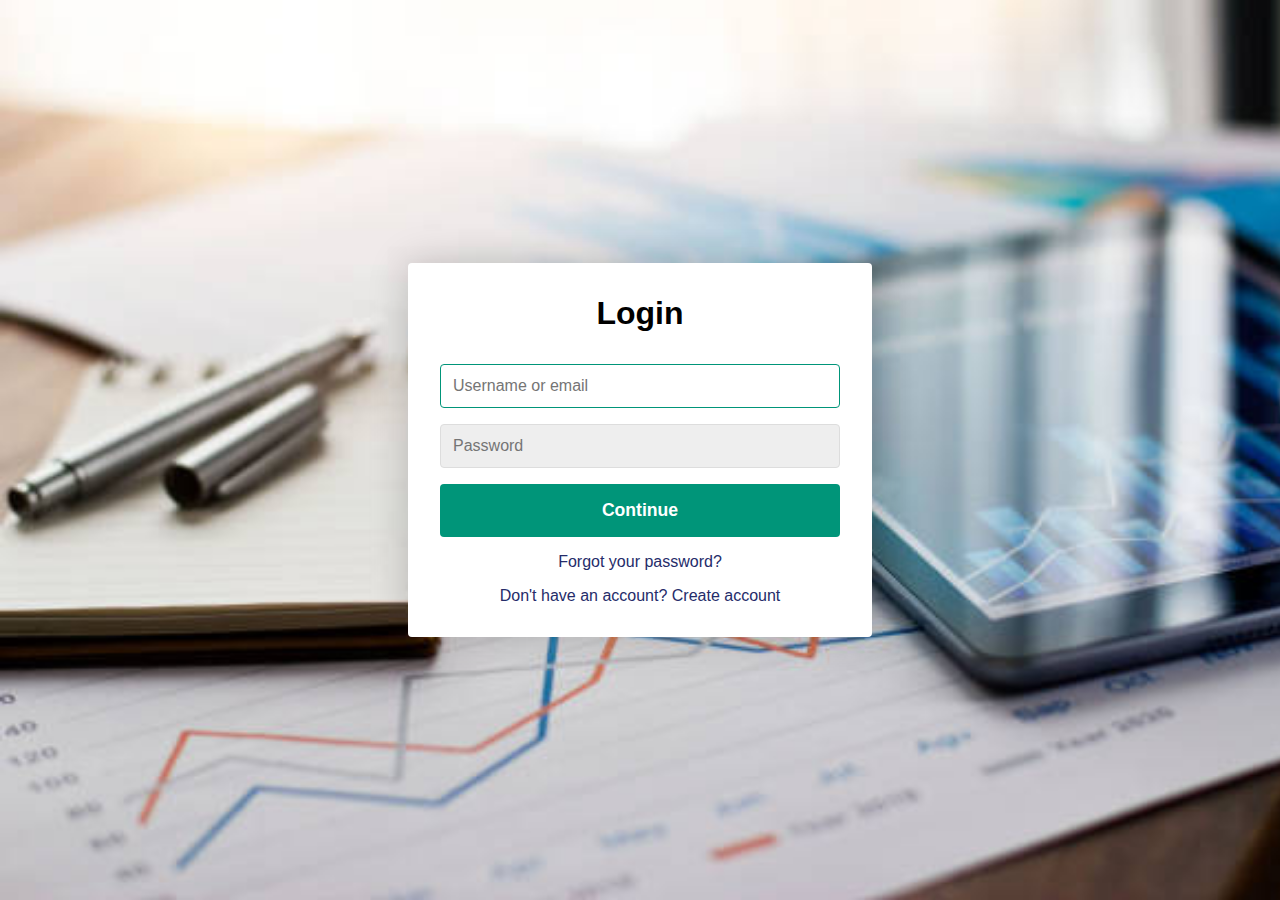
<file: index.html>
<!DOCTYPE html>
<head>
    <meta name="viewport" content="width=device-width, initial-scale=1.0">
    <meta charset="utf-8">
    <title>Login / Sign Up Form</title>
    <link rel="shortcut icon" href="/assets/favicon.ico">
    <link rel="stylesheet" href="./main.css">
</head>
<body>
    <div class="container">
        <form class="form" id="login">
            <h1 class="form__title">Login</h1>
            <div class="form__message form__message--error"></div>
            <div class="form__input-group">
                <input type="text" class="form__input" autofocus placeholder="Username or email">
                <div class="form__input-error-message"></div>
            </div>
            <div class="form__input-group">
                <input type="password" class="form__input" autofocus placeholder="Password">
                <div class="form__input-error-message"></div>
            </div>
            <button class="form__button" type="submit">Continue</button>
            <p class="form__text">
                <a href="#" class="form__link">Forgot your password?</a>
            </p>
            <p class="form__text">
                <a class="form__link" href="./" id="linkCreateAccount">Don't have an account? Create account</a>
            </p>
        </form>
        <form class="form form--hidden" id="createAccount">
            <h1 class="form__title">Create Account</h1>
            <div class="form__message form__message--error"></div>
            <div class="form__input-group">
                <input type="text" id="signupUsername" class="form__input" autofocus placeholder="Username">
                <div class="form__input-error-message"></div>
            </div>
            <div class="form__input-group">
                <input type="text" class="form__input" autofocus placeholder="Email Address">
                <div class="form__input-error-message"></div>
            </div>
            <div class="form__input-group">
                <input type="password" class="form__input" autofocus placeholder="Password">
                <div class="form__input-error-message"></div>
            </div>
            <div class="form__input-group">
                <input type="password" class="form__input" autofocus placeholder="Confirm password">
                <div class="form__input-error-message"></div>
            </div>
            <div>
            <a href="dashboard.html">
            <button class="form__button" type="submit">Continue</button>
            </a>
            </div>
            <p class="form__text">
                <a class="form__link" href="./" id="linkLogin">Already have an account? Sign in</a>
            </p>
        </form>
    </div>
    <script src="./main.js"></script>
</body>

</html>
</file>
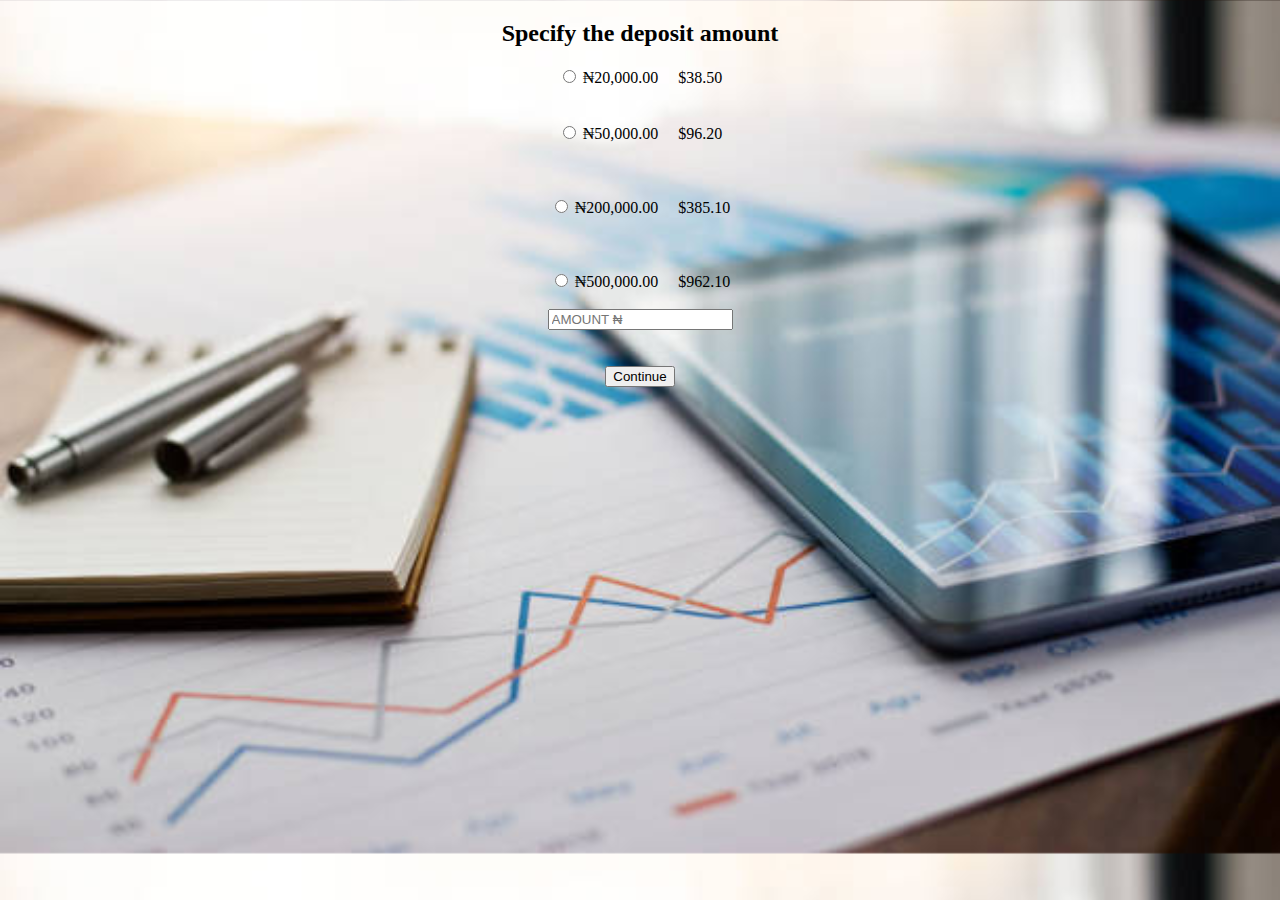
<file: amount.html>
<!DOCTYPE html>
<html lang="en">
<head>
    <meta charset="UTF-8">
    <meta http-equiv="X-UA-Compatible" content="IE=edge">
    <meta name="viewport" content="width=device-width, initial-scale=1.0">
    <title>BANK TYPE AMOUNT SELECTOR</title>
<style>
ul.no-bullets {
  list-style-type: none;
  margin: 0;
  padding: 0;
}
.amount {
        position: relative;
        text-align: center;
        background: url(./remedyfx.jpg);
    background-size: cover;   
    }
    
.buttons-container{
    position: relative;
        text-align: center;
    }





</style>


</head>
<body class="amount">
    <div class="js-amount-selector">
        <h2 class="heading reg-dep-form-block__title / js-amount-selector-head" data-template="Specify the deposit amount">Specify the deposit amount</h2>

        
        

        <div class="form-t01__inner-form reg-dep-form-block__form">
            <div class="js-error-container-amount">
                
                <ul class="no-bullets">
      <li class="amount__item js-amount-predefined">
        <input type="radio" name="amount" id="amount-2" value="20000" class="amount__radio form-t01__radio-input js-amount-predefined-input">
        <label for="amount-2" class="amount__label form-t01__radio-input-elem-wrap _v2">
            ₦20,000.00 &nbsp;&nbsp;&nbsp; $38.50
        </label>
      
    </li>
<br>
<br>


    
      <li class="amount__item js-amount-predefined">
        <input type="radio" name="amount" id="amount-0" value="50000" class="amount__radio form-t01__radio-input js-amount-predefined-input">
        <label for="amount-0" class="amount__label form-t01__radio-input-elem-wrap _v2">
        ₦50,000.00 &nbsp;&nbsp;&nbsp; $96.20
        </label>
      </li>
      <br>
      <br>
      <br>

    
      <li class="amount__item js-amount-predefined">
        <input type="radio" name="amount" id="amount-0" value="200000" class="amount__radio form-t01__radio-input js-amount-predefined-input">
        <label for="amount-0" class="amount__label form-t01__radio-input-elem-wrap _v2">
        ₦200,000.00 &nbsp;&nbsp;&nbsp; $385.10
        </label>
      </li>
      <br>
      <br>
      <br>
      <li class="amount__item js-amount-predefined">
        <input type="radio" name="amount" id="amount-0" value="500000" class="amount__radio form-t01__radio-input js-amount-predefined-input">
        <label for="amount-0" class="amount__label form-t01__radio-input-elem-wrap _v2">
        ₦500,000.00 &nbsp;&nbsp;&nbsp;  $962.10
        </label>
      </li>      
      <br>
    
      
      <li>
        <input type="hidden" name="amount" id="amount-00" value="0" class="amount__radio form-t01__radio-input js-custom-amount-input">
        <label for="amount-00" class="amount__label form-t01__radio-input-elem-wrap _v2 reg-dep-form-block__amount-label">
            <span class="form-t01__radio-input-elem reg-dep-form-block__input-elem"></span>
            <div class="amount__local">
                <input type="text" value="" placeholder="AMOUNT ₦" data-placeholder-template="Other %currency%" class="form-t01__field-t01 amount__input js-custom-amount reg-dep-form-block__input" maxlength="9" value="520" >
            </div>
            <div class="amount__converted js-amount-converted js-amount-converted-field"></div>
        </label>
    </li>        
    
    
    </ul>
            </div>
        </div>
    </div>
    <br>
    
    
    
    <br>
    
    <div class="buttons-container">
        <a href="bank deposit.html">
        <button class="btn-v2 _primary reg-dep-form-block__btn _width-180 / js-show-next-step" type="submit" data-auto-event-category="UXclick" data-auto-event-action="Block payment option click" data-auto-event-label="Continue">

            Continue
</button>
</div>














</body>
</html>
</file>
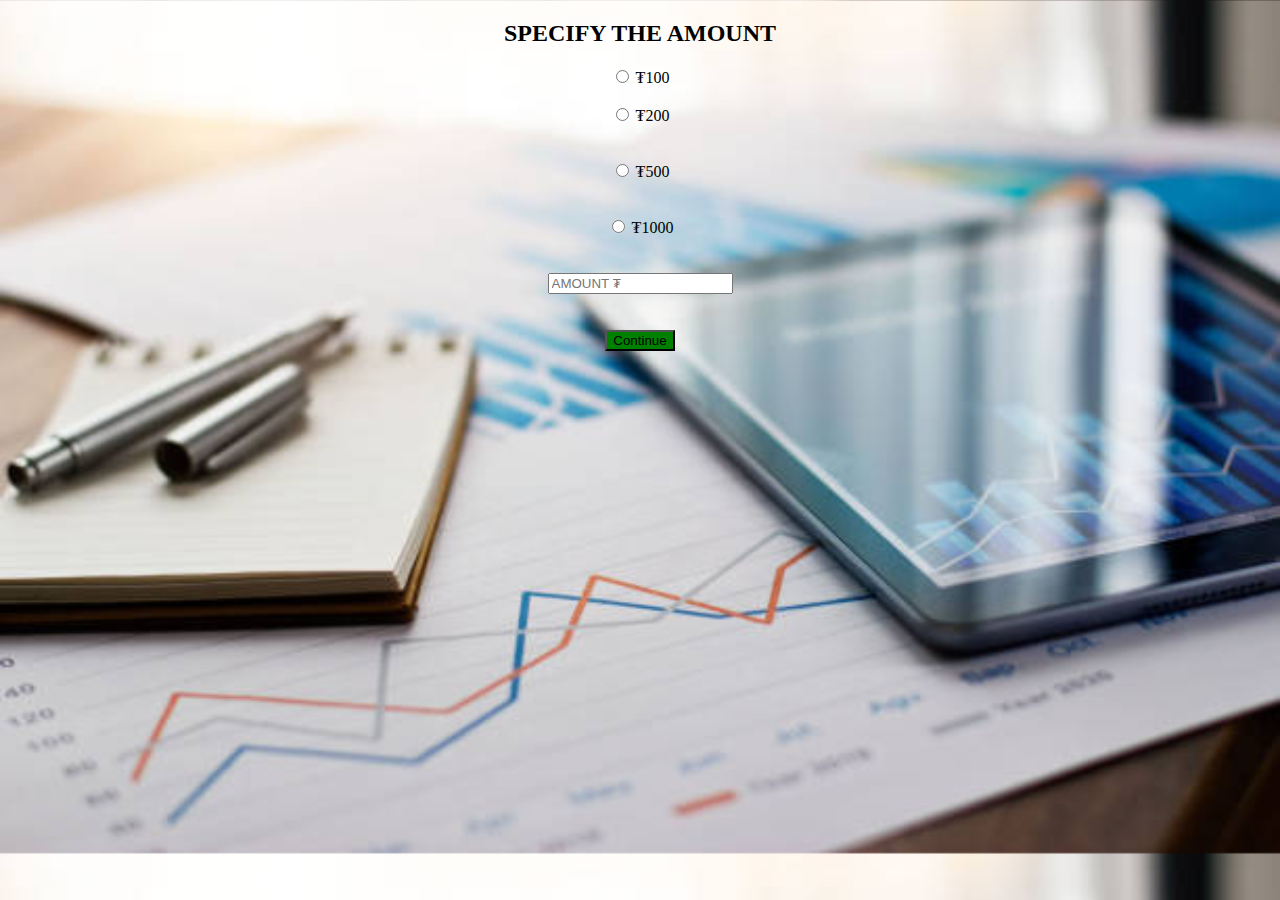
<file: amount2.html>
<!DOCTYPE html>
<html lang="en">
<head>
    <meta charset="UTF-8">
    <meta http-equiv="X-UA-Compatible" content="IE=edge">
    <meta name="viewport" content="width=device-width, initial-scale=1.0">
    <title> USDT TYPE AMOUNT SELECTOR</title>
<style>
ul.no-bullets {
  list-style-type: none;
  margin: 0;
  padding: 0;
}
.amount2 {
        position: relative;
        text-align: center;
        background: url(./remedyfx.jpg);
    background-size: cover;
    }
    
.buttons-container{
    position: relative;
        text-align: center;
    }

</style>
</head>


<body>
    <body class="amount2">
        <div class="js-amount-selector">
            <h2 class="heading reg-dep-form-block__title / js-amount-selector-head" data-template="Specify the deposit amount">SPECIFY THE AMOUNT</h2>
    
            
            
    
            <div class="form-t01__inner-form reg-dep-form-block__form">
                <div class="js-error-container-amount">
                    
                    <ul class="no-bullets">
          <li class="amount__item js-amount-predefined">
            <input type="radio" name="amount" id="amount-2" value="100" class="amount__radio form-t01__radio-input js-amount-predefined-input">
            <label for="amount-2" class="amount__label form-t01__radio-input-elem-wrap _v2">
                ₮100
            </label>
          
        </li>
    <br>
    <li class="amount__item js-amount-predefined">
        <input type="radio" name="amount" id="amount-0" value="200" class="amount__radio form-t01__radio-input js-amount-predefined-input">
        <label for="amount-0" class="amount__label form-t01__radio-input-elem-wrap _v2">
            ₮200
        </label>
      </li>
<br>
<br>
<li class="amount__item js-amount-predefined">
    <input type="radio" name="amount" id="amount-0" value="500" class="amount__radio form-t01__radio-input js-amount-predefined-input">
    <label for="amount-0" class="amount__label form-t01__radio-input-elem-wrap _v2">
        ₮500
    </label>
  </li>


  <br>
  <br>
  <li class="amount__item js-amount-predefined">
    <input type="radio" name="amount" id="amount-0" value="1000" class="amount__radio form-t01__radio-input js-amount-predefined-input">
    <label for="amount-0" class="amount__label form-t01__radio-input-elem-wrap _v2">
        ₮1000
    </label>
</li>
<br>
<br>
<li>
    <input type="hidden" name="amount" id="amount-00" value="0" class="amount__radio form-t01__radio-input js-custom-amount-input">
    <label for="amount-00" class="amount__label form-t01__radio-input-elem-wrap _v2 reg-dep-form-block__amount-label">
        <span class="form-t01__radio-input-elem reg-dep-form-block__input-elem"></span>
        <div class="amount__local">
            <input type="text" value="" placeholder="AMOUNT ₮" data-placeholder-template="Other %currency%" class="form-t01__field-t01 amount__input js-custom-amount reg-dep-form-block__input" maxlength="9" value="1.005" >
        </div>
        <div class="amount__converted js-amount-converted js-amount-converted-field"></div>
    </label>
</li>        
</ul>
</div>
</div>
</div>
<br>
<br>
<div class="buttons-container">
    <a href="wallet details.html">
    <button style="background-color: green;" type="submit" data-auto-event-category="UXclick" data-auto-event-action="Block payment option click" data-auto-event-label="Continue">

        Continue
</button>
</div>



</body>
</html>
</file>
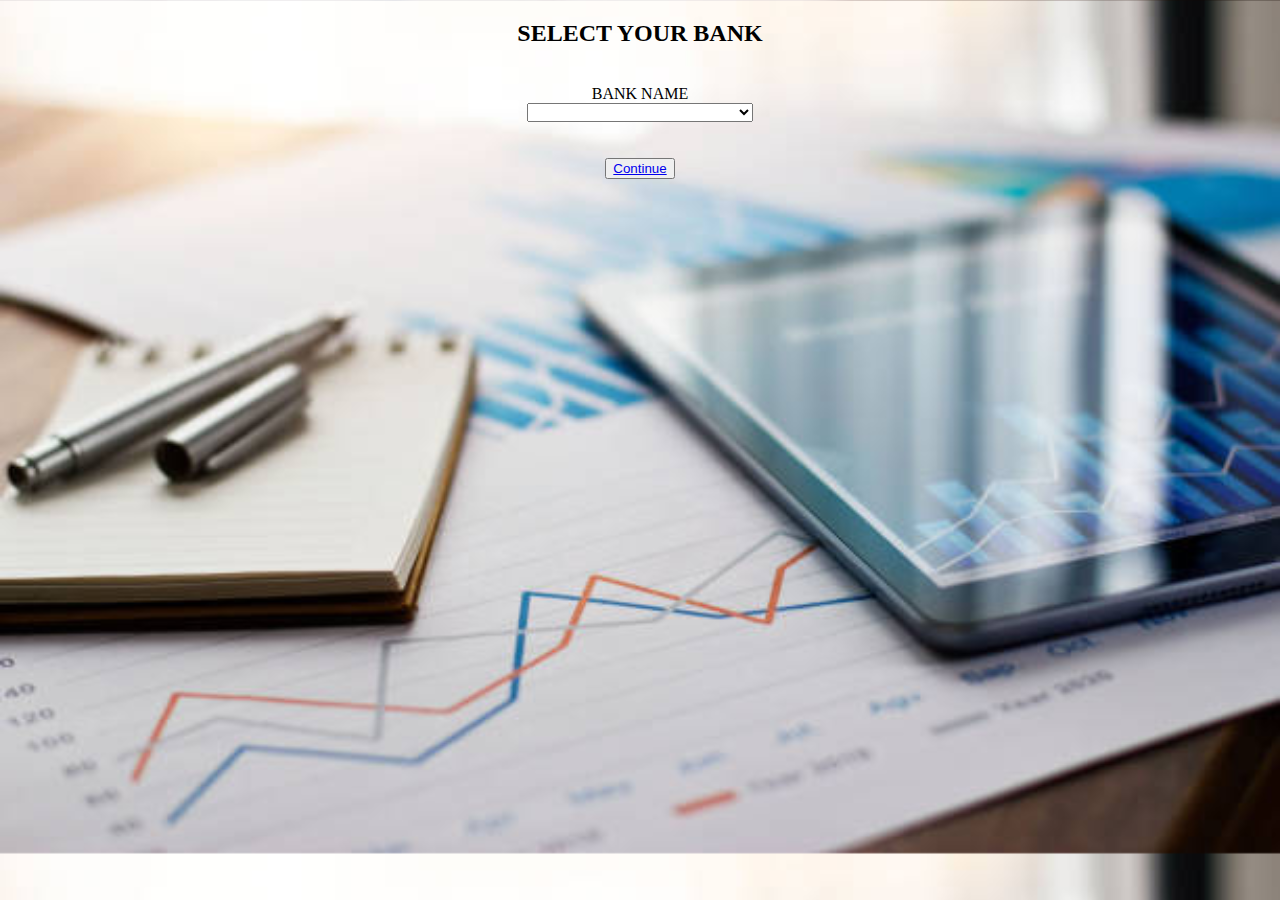
<file: bank deposit.html>
<!DOCTYPE html>
<html lang="en">
<head>
    <meta charset="UTF-8">
    <meta http-equiv="X-UA-Compatible" content="IE=edge">
    <meta name="viewport" content="width=device-width, initial-scale=1.0">
    <title>Transfer type</title>
<style>
.transfer{
    position: relative;
        text-align: center;
        background: url(./remedyfx.jpg);
    background-size: cover;
    }


</style>

</head>
<body class="transfer">
    <div class="reg-dep-form-block / js-local-bank-chooser" hidden="" data-get-bank-details-url="/deposit/get-bank-details/" data-billing-address="account:61136941" style="display: block;">
        <form action="" class="form-t01 / js-local-bank-chooser-form">
            <h2 class="heading">SELECT YOUR BANK</h2>
    <br>
            <div class="form-t01__fieldset js-client-bank-selector-block" data-auto-event-category="UXclick" data-auto-event-action="Block local bank notify click" data-auto-event-label="Select senders bank">
                <label class="form-t01__label">BANK NAME</label>
                <br>
                
                    
                <div class="form-t01__field-wrap js-error-container-bank-name">
                    <select class="form-t01__field js-client-bank-selector" data-placeholder="Please select" tabindex="8">
                    <option></option><option>Access Bank</option><option>Carbon Bank</option><option>Citibank Nigeria Limited</option><option>Coronation Merchant Bank</option><option>Diamond Bank</option><option>Ecobank Nigeria</option><option>FBNQuest Merchant Bank</option><option>Fidelity Bank</option><option>Fina Trust Microfinance Bank</option><option>First Bank of Nigeria (FBN)</option><option>First City Monument Bank (FCMB)</option><option>FSDH Merchant Bank</option><option>Guaranty Trust Bank (GTB)</option><option>HASAL Microfinance Bank</option><option>Heritage Bank</option><option>IBILE Microfinance Bank Nigeria</option><option>Jaiz Bank</option><option>Keystone Bank</option><option>Kuda Microfinance Bank</option><option>Mainstreet Bank</option><option>NPF Microfinance Bank</option><option>One Finance Microfinance Bank</option><option>Paga</option><option>Page Financials</option><option>PalmPay</option><option>Parallex Microfinance Bank</option><option>Paycom Nigeria Ltd</option><option>Polaris Bank Limited</option><option>Providus Bank</option><option>Prudential Mortgage Bank (PMB)</option><option>Rand Merchant Bank</option><option>Rolez Microfinance Bank</option><option>Skye Bank</option><option>Stanbic IBTC Bank</option><option>Standard Chartered Bank Nigeria</option><option>Sterling Bank</option><option>SunTrust Bank Nigeria</option><option>Umba bank</option><option>Union Bank of Nigeria (UBN)</option><option>United Bank for Africa (UBA)</option><option>Unity Bank</option><option>VFD Microfinance Bank Limited</option><option>Wema Bank</option><option>Zenith Bank</option></select>
                </div>
            </div>
    <br>
    <br>
    <div class="base-sheet__row _clean _no-border">
        <div class="base-sheet__buttons-container">
            <a href="transfer.html">
            <button class="btn-v2 _primary / js-show-next-step" data-auto-event-category="UXclick" data-auto-event-action="Block local bank chooser click" data-auto-event-label="Continue">
                <a href="transfer.html"> Continue</a>
            </button>
        </div>
    </div>
    
        </form>
    </div>   

    
    






</body>
</html>
</file>
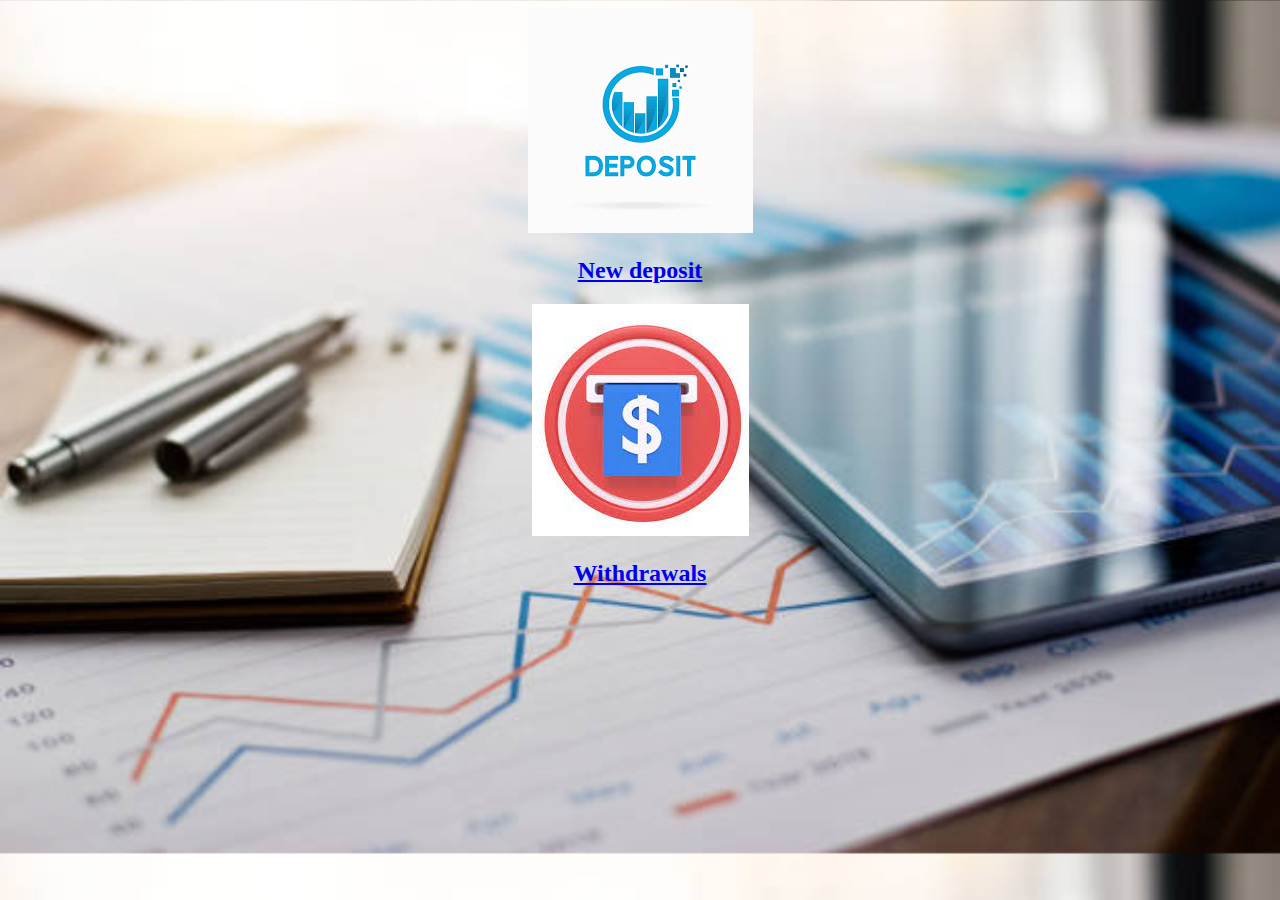
<file: dashboard.html>
<!DOCTYPE html>
<html class="no-js" lang="en">
<head>
    <meta charset="UTF-8">
    <meta http-equiv="X-UA-Compatible" content="IE=edge">
    <meta name="viewport" content="width=device-width, initial-scale=1.0">
    <title>USERS DASHBOARD</title>   
    
 <style>
.dashboard{

    position: relative;
        text-align: center;
    background: url(./remedyfx.jpg);
    background-size: cover;

}


 </style>       
</head>
<body class="dashboard">

        <header>
    
                <div>
                                    <a href="deposit.html" class="header-menu-button">
                                        <img src="deposit2.png">
                                            <br>
                                        <div class="header-menu-button__title-container">
                                            <span class="header-menu-button__title">
                                              <h2>  New deposit </h2>
                                            </span>
                                            </div>
                                        </div>
                                    </a>
                                </div>
                    </div>
                                                   
                                                
 <div>
                                <a
                                    href="withdrawal.html"
                                    class="header-menu-button js-user-hits-events"
                                    data-user-hits-type="Event"
                                    data-user-hits-name="ux_pa"
                                    data-user-hits-category="header"
                                    data-user-hits-action="click_withdrawal_link"
                                >
                                    <img src="withrawal.jpg"> 
                                    <br>
                                        <div class="header-menu-button__title-container">
                                            <span class="header-menu-button__title">
                                              <h2>  Withdrawals </h2>
                                            </span>
                                        </div>
                                    </div>
                                </a>
                            </div>
                                                    
                        
                                            </div>
                </div>
            </div>
                            
        
            </div>
    
            </div>

    </header>

    
</body>
</html>
</file>
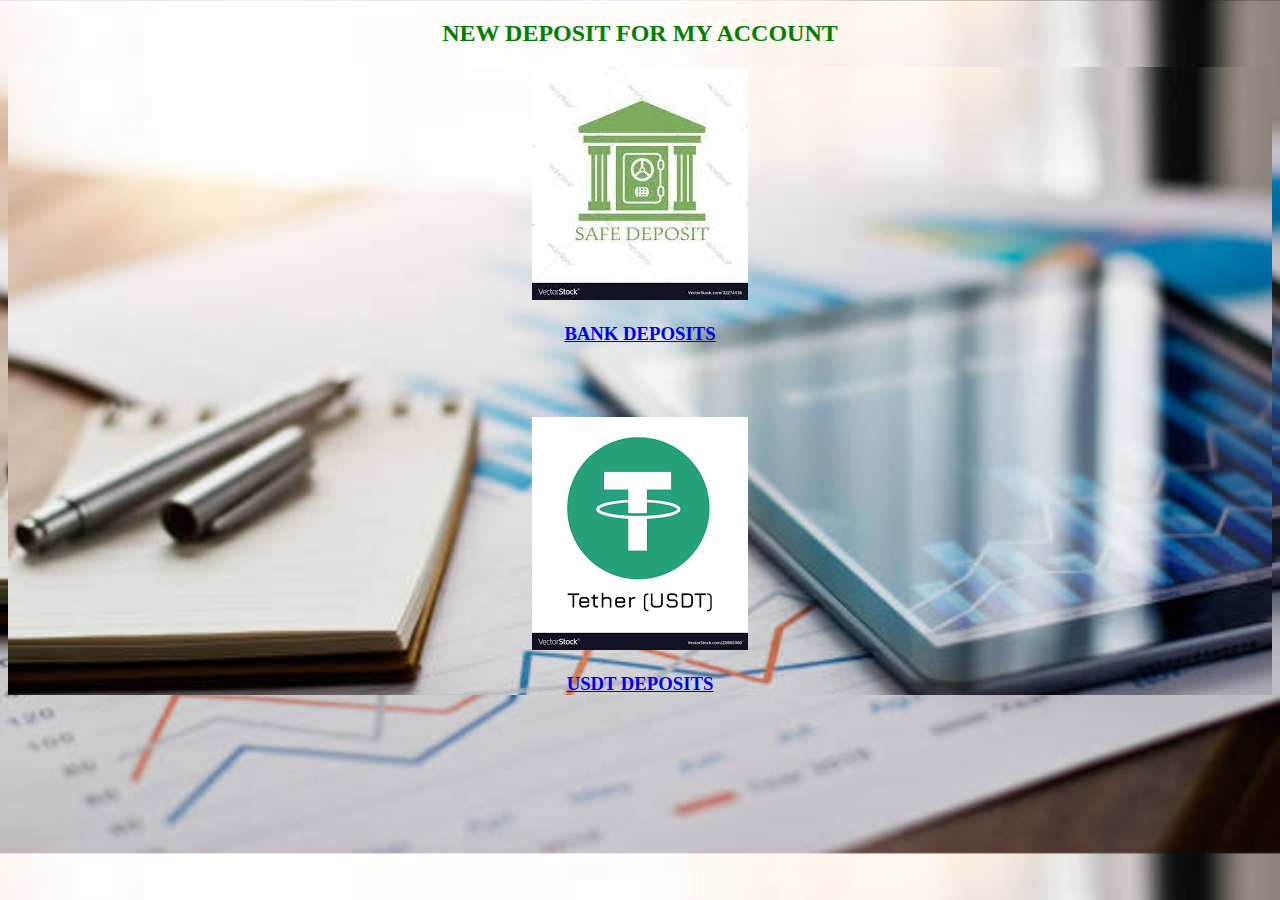
<file: deposit.html>
<!DOCTYPE html><html class="no-js" lang="en">
<head>
    <meta charset="utf-8"/>
    <meta http-equiv="X-UA-Compatible" content="IE=edge">
    <meta name="viewport" content="width=device-width, initial-scale=1.0">
    <style>
    .container {
        position: relative;
        text-align: center;
        color: white;
    }
    .header{
text-align:center;
color:green;
    }
    .deposit{
        background: url(./remedyfx.jpg);
    background-size: cover;
  


    }
    </style>
<title>New deposit</title>
</head>
<body class="deposit">
<div>
<main>
<div>

    <form>
    <div>
    
            
                        <h2 class="header">
                NEW DEPOSIT FOR MY ACCOUNT
            </h2>
    </div>
        
                    <div>
                <div>
                                        
                    
<div class="local deposit">                                                                                                                                                                     <div>
             <label
                                    class="selector-block__item ds-radio-box-img fl-grid__content / js-payment-nga reg-dep-form-block__dep-item"
                                    data-auto-event-category="UXclick"
                                    data-auto-event-action="Block payment option click"
                                    data-auto-event-label="nga"
                                    data-payment-type="local_bank_v2"
                                    data-payment-paysystem-code="nga"
                                    data-payment-name="Nigeria Local Banks"
                                    data-payment-currencies="[{&quot;name&quot;:&quot;NGN&quot;,&quot;sign&quot;:&quot;\u20a6&quot;,&quot;rate&quot;:0.0019047619,&quot;minAmount&quot;:&quot;15000&quot;,&quot;roundFactor&quot;:100}]"
                                    data-payment-settings="{&quot;fields&quot;:[{&quot;name&quot;:&quot;bankAccount&quot;,&quot;label&quot;:&quot;Sender&#039;s bank account number&quot;,&quot;needOn&quot;:{&quot;ifTransferTypesIn&quot;:[1]},&quot;keyboardType&quot;:&quot;numbers&quot;},{&quot;name&quot;:&quot;clientBankName&quot;,&quot;label&quot;:&quot;Sender&#039;s name&quot;,&quot;needOn&quot;:{&quot;ifTransferTypesIn&quot;:[1]}},{&quot;name&quot;:&quot;bank&quot;,&quot;label&quot;:&quot;Sender&#039;s bank&quot;,&quot;needOn&quot;:{&quot;ifTransferTypesIn&quot;:[1]}}]}"
                                    data-payment-account-fields="[]"
                                    data-payment-banks="[&quot;Access Bank&quot;,&quot;Carbon Bank&quot;,&quot;Citibank Nigeria Limited&quot;,&quot;Coronation Merchant Bank&quot;,&quot;Diamond Bank&quot;,&quot;Ecobank Nigeria&quot;,&quot;FBNQuest Merchant Bank&quot;,&quot;Fidelity Bank&quot;,&quot;Fina Trust Microfinance Bank&quot;,&quot;First Bank of Nigeria (FBN)&quot;,&quot;First City Monument Bank (FCMB)&quot;,&quot;FSDH Merchant Bank&quot;,&quot;Guaranty Trust Bank (GTB)&quot;,&quot;HASAL Microfinance Bank&quot;,&quot;Heritage Bank&quot;,&quot;IBILE Microfinance Bank Nigeria&quot;,&quot;Jaiz Bank&quot;,&quot;Keystone Bank&quot;,&quot;Kuda Microfinance Bank&quot;,&quot;Mainstreet Bank&quot;,&quot;NPF Microfinance Bank&quot;,&quot;One Finance Microfinance Bank&quot;,&quot;Paga&quot;,&quot;Page Financials&quot;,&quot;PalmPay&quot;,&quot;Parallex Microfinance Bank&quot;,&quot;Paycom Nigeria Ltd&quot;,&quot;Polaris Bank Limited&quot;,&quot;Providus Bank&quot;,&quot;Prudential Mortgage Bank (PMB)&quot;,&quot;Rand Merchant Bank&quot;,&quot;Rolez Microfinance Bank&quot;,&quot;Skye Bank&quot;,&quot;Stanbic IBTC Bank&quot;,&quot;Standard Chartered Bank Nigeria&quot;,&quot;Sterling Bank&quot;,&quot;SunTrust Bank Nigeria&quot;,&quot;Umba bank&quot;,&quot;Union Bank of Nigeria (UBN)&quot;,&quot;United Bank for Africa (UBA)&quot;,&quot;Unity Bank&quot;,&quot;VFD Microfinance Bank Limited&quot;,&quot;Wema Bank&quot;,&quot;Zenith Bank&quot;]"
                                    data-payment-predefined-amounts="{&quot;EUR&quot;:[100,200,400],&quot;NGN&quot;:[20000,50000,100000],&quot;IDR&quot;:[500000,1000000,5000000],&quot;MYR&quot;:[500,1000,3000],&quot;SGD&quot;:[500,1000,3000],&quot;TRY&quot;:[1000,2000,4000]}"
                                    data-payment-hide-different-bank-notice="1"
                                    data-payment-transfer-types="[{&quot;value&quot;:1,&quot;label&quot;:&quot;Online banking&quot;,&quot;needSendersBank&quot;:true,&quot;showReferences&quot;:true,&quot;showBenefeciaryBank&quot;:true,&quot;showSendersMobileNumber&quot;:false,&quot;skipNotifyForm&quot;:false,&quot;maxAvailableAmounts&quot;:null,&quot;badge&quot;:null},{&quot;value&quot;:2,&quot;label&quot;:&quot;ATM&quot;,&quot;needSendersBank&quot;:false,&quot;showReferences&quot;:false,&quot;showBenefeciaryBank&quot;:false,&quot;showSendersMobileNumber&quot;:false,&quot;skipNotifyForm&quot;:false,&quot;maxAvailableAmounts&quot;:null,&quot;badge&quot;:null},{&quot;value&quot;:3,&quot;label&quot;:&quot;Deposit cash&lt;br \/&gt; at your bank branch&quot;,&quot;needSendersBank&quot;:false,&quot;showReferences&quot;:true,&quot;showBenefeciaryBank&quot;:true,&quot;showSendersMobileNumber&quot;:false,&quot;skipNotifyForm&quot;:false,&quot;maxAvailableAmounts&quot;:null,&quot;badge&quot;:null}]"
                                                                                                             data-user-data="{&quot;needShowNotification&quot;:true}"                                                                             data-paysystem-notifications="[{&quot;type&quot;:&quot;main&quot;,&quot;mainText&quot;:&quot;Do not use such words as &lt;strike&gt;\u2019forex\u2019, \u2019OctaFX\u2019, \u2019fx\u2019&lt;\/strike&gt;, etc., when depositing.&quot;,&quot;additionalText&quot;:&quot;The system does not allow these words as payment comments. Using them will cause an error, and your deposit will be declined. Only the recipient reference allowed in the comment field.&quot;,&quot;transferType&quot;:1},{&quot;type&quot;:&quot;main&quot;,&quot;mainText&quot;:&quot;Do not use such words as &lt;strike&gt;\u2019forex\u2019, \u2019OctaFX\u2019, \u2019fx\u2019&lt;\/strike&gt;, etc., when depositing.&quot;,&quot;additionalText&quot;:&quot;The system does not allow these words as payment comments. Using them will cause an error, and your deposit will be declined. Only the recipient reference allowed in the comment field.&quot;,&quot;transferType&quot;:3},{&quot;type&quot;:&quot;secondary&quot;,&quot;mainText&quot;:&quot;Use your own bank account. Payments from another person\u2019s bank account will be declined.&quot;,&quot;additionalText&quot;:&quot;This approach will allow us to match your Deposit request with the Bank transfer we receive from you.&quot;},{&quot;type&quot;:&quot;main&quot;,&quot;mainText&quot;:&quot;Do not use such words as &lt;strike&gt;&#039;trading&#039;, \u2019forex\u2019, \u2019OctaFX\u2019, \u2019fx\u2019&lt;\/strike&gt;, etc., when depositing.&quot;,&quot;additionalText&quot;:&quot;The system does not allow these words as payment comments. Using them will cause an error, and your deposit will be declined. Only the recipient reference allowed in the comment field.&quot;},{&quot;type&quot;:&quot;important_info&quot;,&quot;mainText&quot;:&quot;Please make a transfer to our bank account first before creating a deposit request.&quot;,&quot;additionalText&quot;:null,&quot;transferType&quot;:1},{&quot;type&quot;:&quot;important_info&quot;,&quot;mainText&quot;:&quot;Please make a transfer to our bank account first before creating a deposit request.&quot;,&quot;additionalText&quot;:null,&quot;transferType&quot;:2},{&quot;type&quot;:&quot;important_info&quot;,&quot;mainText&quot;:&quot;Please make a transfer to our bank account first before creating a deposit request.&quot;,&quot;additionalText&quot;:null,&quot;transferType&quot;:3}]"
                                                                                                        >
                                    <input
                                            type="hidden"
                                            name="payment"
                                            id="payment-nga"
                                            value="nga"
                                            class="form-t01__radio-input"
                                            
                                    />

                                    
                                    

                                    
                                    

                                    <div class="container">       
                                        <a href="amount.html"><img src="download.jpg" alt="local deposit">
                    <h3> BANK DEPOSITS <h3>
             </div>


                                    </label>
                            </div>
                         <br>
                         <br>
                         <br>   
                            
                            
                            
                            
                            <label class="selector-block__item ds-radio-box-img fl-grid__content / js-payment-usdtt reg-dep-form-block__dep-item"
                            data-auto-event-category="UXclick"
                            data-auto-event-action="Block payment option click"
                            data-auto-event-label="usdtt"
                            data-payment-type="crypto_currency"
                            data-payment-paysystem-code="usdtt"
                            data-payment-name="Tether (TRC20)"
                            data-payment-currencies="[{&quot;name&quot;:&quot;USDTT&quot;,&quot;sign&quot;:&quot;\u20ae&quot;,&quot;rate&quot;:1.000051,&quot;minAmount&quot;:&quot;50&quot;,&quot;roundFactor&quot;:10000}]"
                            data-payment-settings="{&quot;paymentNames&quot;:{&quot;name&quot;:&quot;Tether (TRC20)&quot;,&quot;fullName&quot;:&quot;Tether (TRC20)&quot;,&quot;buttonName&quot;:&quot;Tether TRC20&quot;}}"
                            data-payment-account-fields="[]"
                            data-payment-banks="[]"
                            data-payment-predefined-amounts="{&quot;USD&quot;:[100,200,400],&quot;EUR&quot;:[100,200,400],&quot;MYR&quot;:[500,1000,2000],&quot;IDR&quot;:[1000000,2000000,4000000],&quot;SGD&quot;:[300,500,1000],&quot;PHP&quot;:[5000,10000,15000],&quot;NGN&quot;:[20000,50000,100000],&quot;ZAR&quot;:[1000,2000,5000],&quot;TRY&quot;:[1000,2000,4000]}"
                            data-payment-hide-different-bank-notice=""
                            data-payment-transfer-types="[]"
                                                                                                                                                                                                                                                                                                         data-user-data="{&quot;needShowNotification&quot;:false}"                                                                             data-paysystem-notifications="[{&quot;type&quot;:&quot;important_info&quot;,&quot;mainText&quot;:&quot;&lt;b&gt;The minimum deposit amount is 50 \u20ae&lt;\/b&gt;. All deposits below the limit will be lost.&quot;,&quot;additionalText&quot;:null},{&quot;type&quot;:&quot;important_info&quot;,&quot;mainText&quot;:&quot;Carefully check the address. &lt;b&gt;The transaction will be lost if the address is incorrect&lt;\/b&gt;.&quot;,&quot;additionalText&quot;:null}]"
                                                                                                >
                            <input
                                    type="hidden"
                                    name="payment"
                                    id="payment-usdtt"
                                    value="usdtt"
                                    class="form-t01__radio-input"
                                    
                            />

                            
                            

                            <div class="container">       
                                <a href="amount2.html"><img src="usdt trc.png" alt="usdt deposit";>
                         <h3> USDT DEPOSITS</h3>           
            
     </div>
  </label>
    </div>
    </div>
    </div>
    </form>
</main>                  
            
        
        
                </div>
            </body>
            </html>
</file>
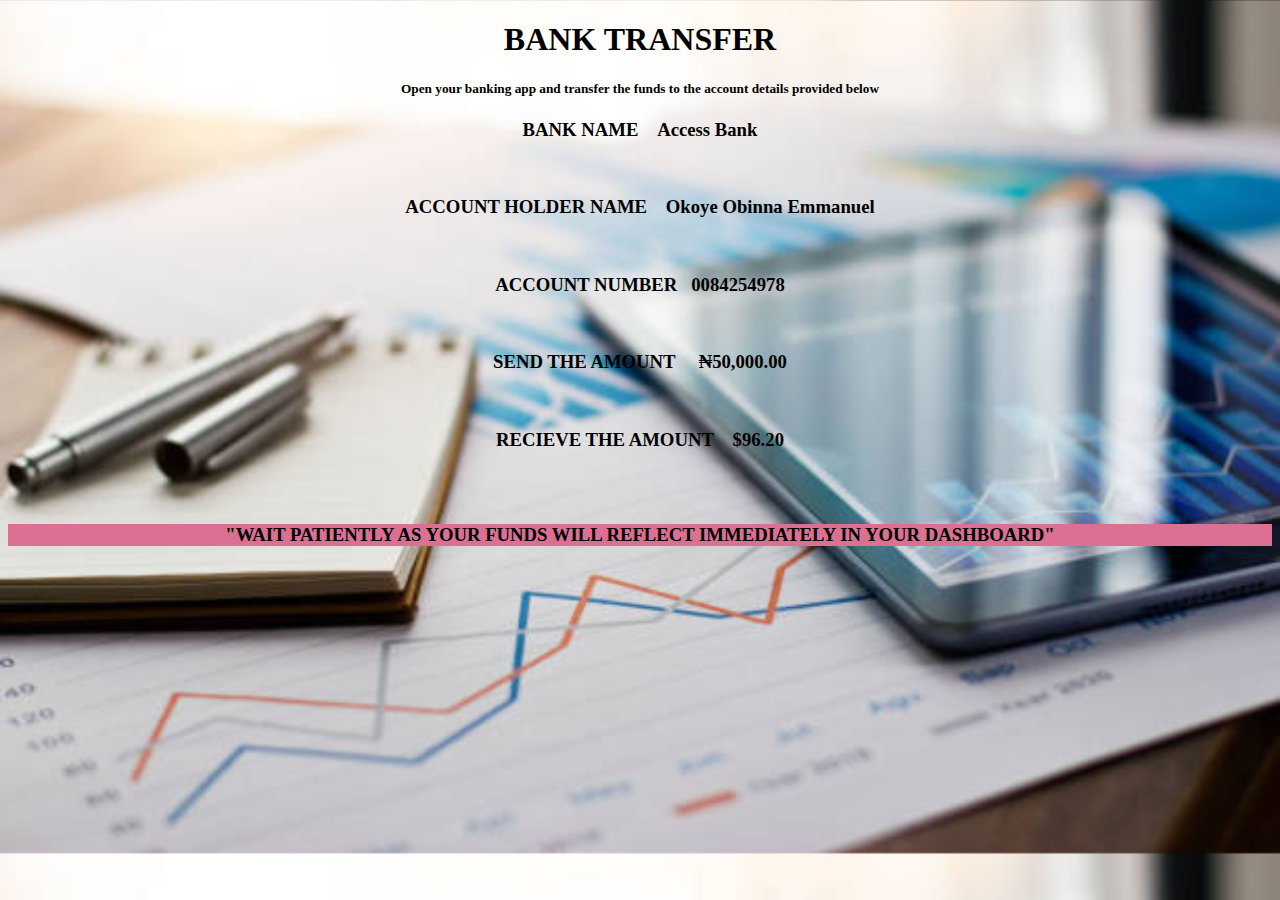
<file: transfer.html>
<!DOCTYPE html>
<html lang="en">
<head>
    <meta charset="UTF-8">
    <meta http-equiv="X-UA-Compatible" content="IE=edge">
    <meta name="viewport" content="width=device-width, initial-scale=1.0">
    <title>DEPOSIT DETAILS</title>
<style>
.bank{
    position: relative;
        text-align: center;
        background: url(./remedyfx.jpg);
    background-size: cover;

    }


</style>

</head>
<body class="bank">

    <h1>BANK TRANSFER</h1>                                                                                                                                                                                                                                                                                                                                                                                                                                                                                                                                                                                                                                                                                                                                                                                                                                                                                                                                                                                                                                                                                                                                                                                                                                                                                                                                                                                                                                                                                                                                                                                                                                                                                                                                                                                                      
    <h5>Open your banking app and transfer the funds to the account details provided below </h5>                                                                                                                                                                                                                                                                                                                                                                                                                                                                   
    
    
    
    
    <div class="js-bank-account-fields" data-instant-checkout-details-translation="{&quot;host_bank&quot;:&quot;Host bank name&quot;,&quot;account&quot;:&quot;Account&quot;,&quot;wallet&quot;:&quot;Wallet&quot;,&quot;platform&quot;:&quot;Platform&quot;,&quot;method&quot;:&quot;Payment method&quot;,&quot;to_sent&quot;:&quot;To send&quot;,&quot;to_be_added&quot;:&quot;Will be added&quot;}" style="visibility: visible;">
        <h3>BANK NAME &nbsp;&nbsp;&nbsp;Access Bank</h3>
<br>
        <h3> ACCOUNT HOLDER NAME&nbsp;&nbsp;&nbsp; Okoye Obinna Emmanuel</h3>
  <br>
  <h3>ACCOUNT NUMBER&nbsp;&nbsp;&nbsp;0084254978</h3>    
<br>

      
   <h3>SEND THE AMOUNT &nbsp;&nbsp;&nbsp;  ₦50,000.00       </h3>     
   <br>
   <h3>RECIEVE THE AMOUNT&nbsp;&nbsp;&nbsp; $96.20</h3>   
<div>
<br>
<br>
<div style="background-color: palevioletred;">
<h3>
"WAIT PATIENTLY AS YOUR FUNDS  WILL REFLECT IMMEDIATELY IN YOUR DASHBOARD"
</h3>
</div>


</div>










</body>
</html>
</file>
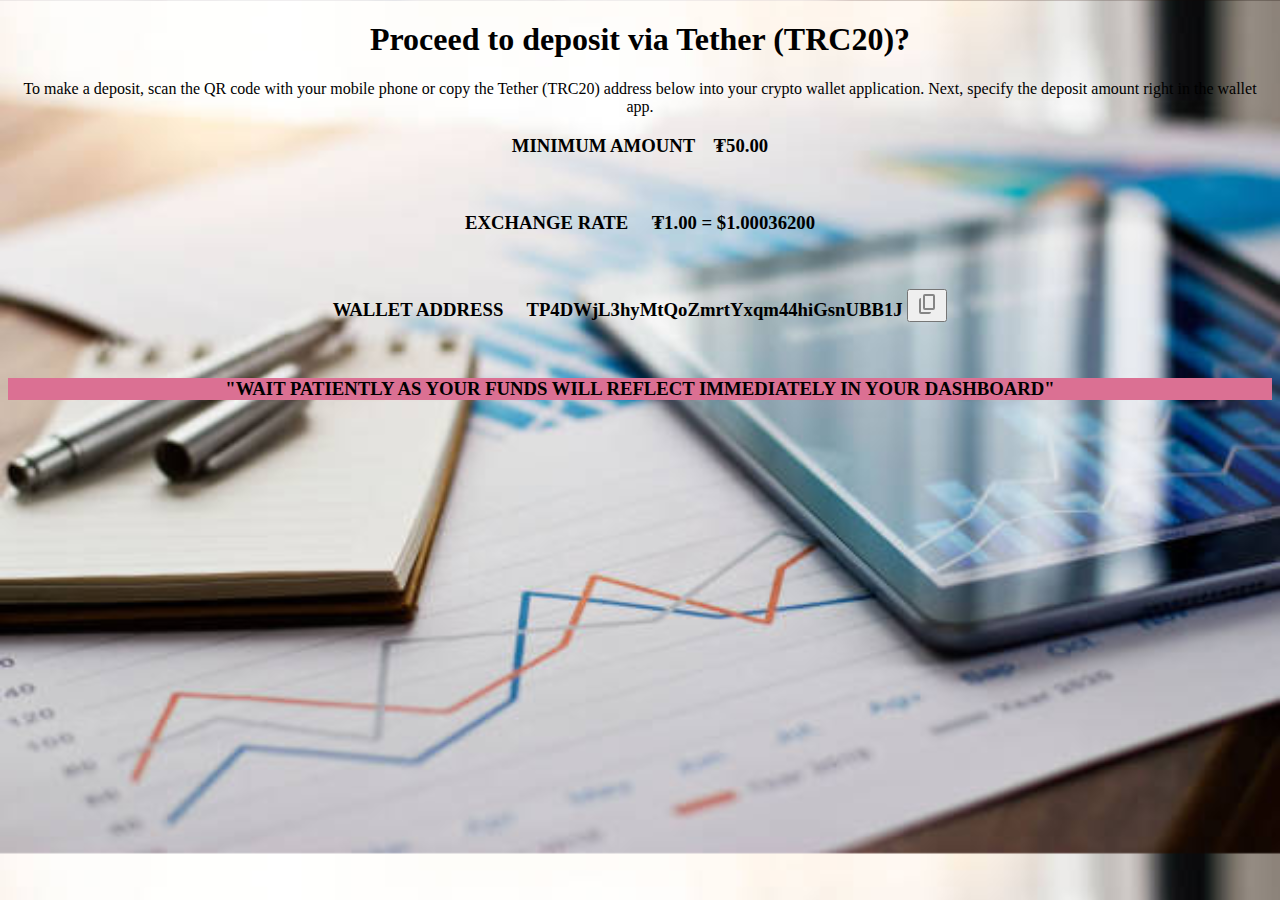
<file: wallet details.html>
<!DOCTYPE html>
<html lang="en">
<head>
    <meta charset="UTF-8">
    <meta http-equiv="X-UA-Compatible" content="IE=edge">
    <meta name="viewport" content="width=device-width, initial-scale=1.0">
    <title>WALLET DETAILS</title>
<style>
.wallet{
    position: relative;
        text-align: center;
        background: url(./remedyfx.jpg);
    background-size: cover;

    }



</style>
</head>
<body class="wallet">
    <div><h1>
        Proceed to deposit via Tether (TRC20)?
      </h1> <p>To make a deposit, scan the QR code with your mobile phone or copy the Tether (TRC20) address below into your crypto wallet application. Next, specify the deposit amount right in the wallet app.</p></div>

      <div class="base-sheet__row _no-border">
    
    
        <h3>MINIMUM AMOUNT &nbsp;&nbsp;&nbsp;₮50.00 </h3>
<br>

      <h3>  EXCHANGE RATE &nbsp;&nbsp;&nbsp; ₮1.00 = $1.00036200</h3>
    
      <br>

       <h3>WALLET ADDRESS &nbsp;&nbsp;&nbsp; TP4DWjL3hyMtQoZmrtYxqm44hiGsnUBB1J
        <button class="styled-btn-v2 _clean _normal / copy-link__btn _inline"><svg width="24" height="24" viewBox="0 0 24 24" fill="#858585"><path fill-rule="evenodd" clip-rule="evenodd" d="M18 2a2 2 0 012 2v12a2 2 0 01-2 2h-8a2 2 0 01-2-2V4a2 2 0 012-2h8zm0 2h-8v12h8V4z"></path> <path fill-rule="evenodd" clip-rule="evenodd" d="M6 20h10a2 2 0 01-2 2H6a2 2 0 01-2-2V8a2 2 0 012-2v14z"></path></svg></button>
    </h3> 
<br>
<div style="background-color: palevioletred;">
    <h3>
    "WAIT PATIENTLY AS YOUR FUNDS  WILL REFLECT IMMEDIATELY IN YOUR DASHBOARD"
    </h3>
    </div>
       

</div>
   


    </body>
</html>
</file>
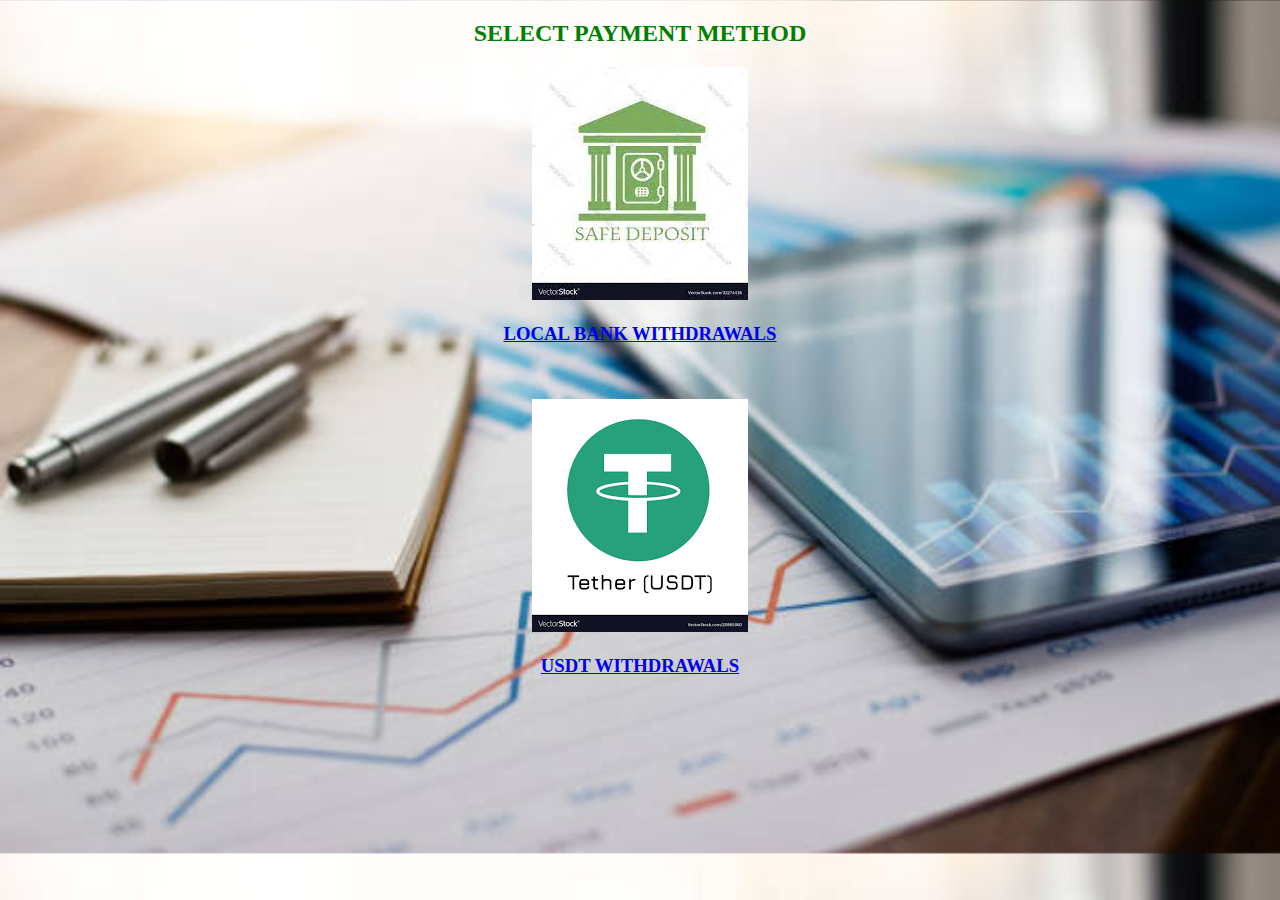
<file: withdrawal.html>
<!DOCTYPE html>
<html lang="en">
<head>
    <meta charset="UTF-8">
    <meta http-equiv="X-UA-Compatible" content="IE=edge">
    <meta name="viewport" content="width=device-width, initial-scale=1.0">
    <title>WITHDRAWALS</title>
<style>

.header{
text-align:center;
color:green;
    }
    .withdrawal {
        position: relative;
        text-align: center;
        background: url(./remedyfx.jpg);
    background-size: cover;

    }
</style>



</head>
<body class="withdrawal">
    <div>
        <form>

<h2 class="header" > SELECT PAYMENT METHOD</h2>
<div >
    <label tabindex="0" class="ds-radio-box-img"> 
        <input name="labelSelector" type="hidden" class="ds-radio-box-img__input" value="nga"> 
        <div class="container">
            <a href="withdrawal2.html"> <img src="download.jpg"> 
       <h3>LOCAL BANK WITHDRAWALS</h3>     
      </div>
    </label>
<br>
<br>
<label tabindex="0" class="ds-radio-box-img">
    <input name="labelSelector" type="hidden" class="ds-radio-box-img__input" value="usdt"> 
    <div class="container">
        <a href="withdrawal3.html">
        <img src="usdt trc.png">
    
    <h3> USDT WITHDRAWALS</h3>
  </div>
</label>






</div>




        </form>






    </div>


</body>
</html>
</file>
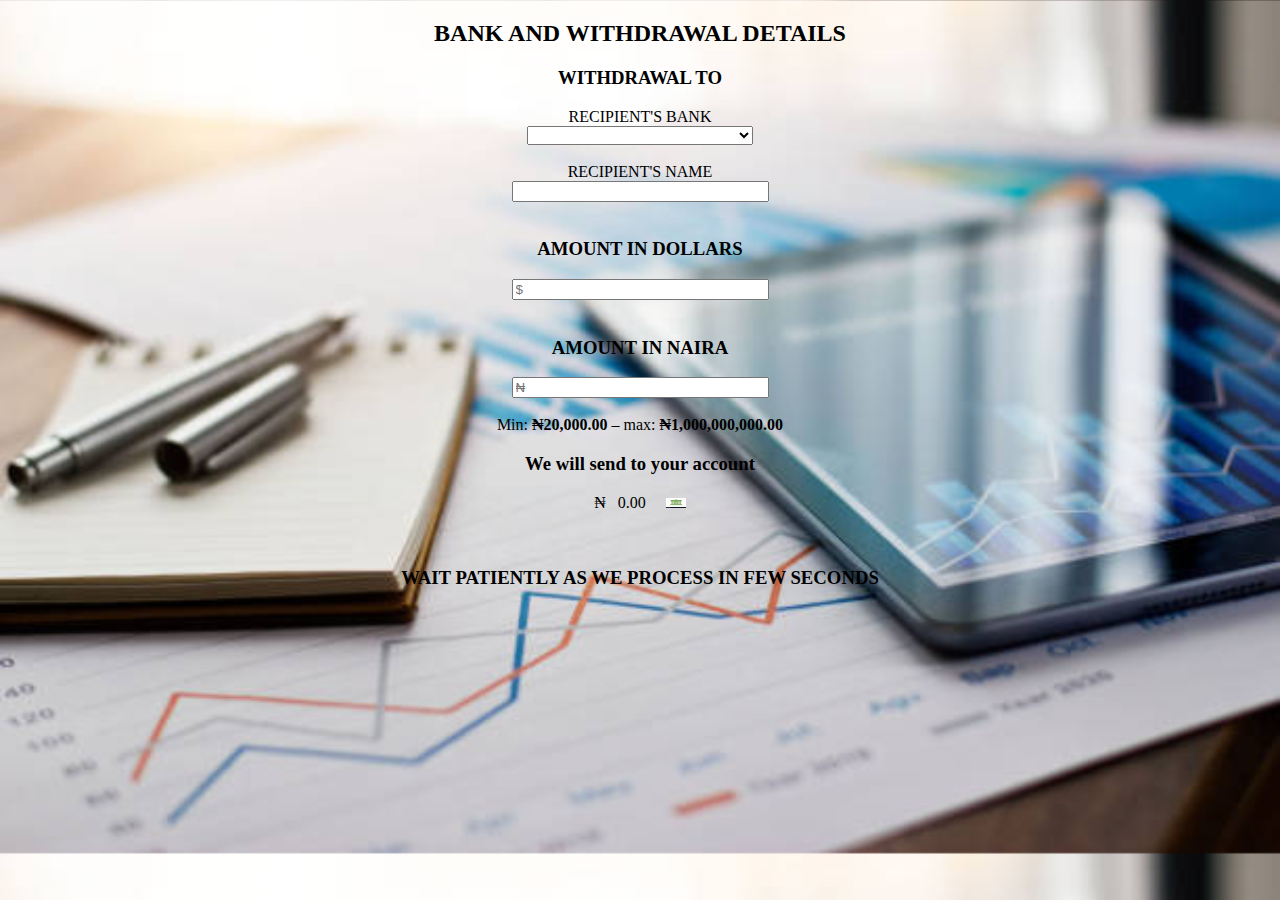
<file: withdrawal2.html>
<!DOCTYPE html>
<html lang="en">
<head>
  <meta charset="UTF-8">
  <meta http-equiv="X-UA-Compatible" content="IE=edge">
  <meta name="viewport" content="width=device-width, initial-scale=1.0">
  <title>bank and withdrawal details</title>
<style>

.withdrawal2{
    position: relative;
        text-align: center;
        background: url(./remedyfx.jpg);
    background-size: cover;

    }


</style>





</head>
<body class="withdrawal2">
 <div><header>
  <h2>BANK AND WITHDRAWAL DETAILS</h2>
 </header></div> 
<div>
<form>
<div>
<h3>WITHDRAWAL TO</h3>
  <div class="form-t01__fieldset js-client-bank-selector-block" data-auto-event-category="UXclick" data-auto-event-action="Block local bank notify click" data-auto-event-label="Select senders bank">
    <label class="form-t01__label">RECIPIENT'S BANK</label>
    <br>
    
        
    <div class="form-t01__field-wrap js-error-container-bank-name">
        <select class="form-t01__field js-client-bank-selector" data-placeholder="Please select" tabindex="8">
        <option></option><option>Access Bank</option><option>Carbon Bank</option><option>Citibank Nigeria Limited</option><option>Coronation Merchant Bank</option><option>Diamond Bank</option><option>Ecobank Nigeria</option><option>FBNQuest Merchant Bank</option><option>Fidelity Bank</option><option>Fina Trust Microfinance Bank</option><option>First Bank of Nigeria (FBN)</option><option>First City Monument Bank (FCMB)</option><option>FSDH Merchant Bank</option><option>Guaranty Trust Bank (GTB)</option><option>HASAL Microfinance Bank</option><option>Heritage Bank</option><option>IBILE Microfinance Bank Nigeria</option><option>Jaiz Bank</option><option>Keystone Bank</option><option>Kuda Microfinance Bank</option><option>Mainstreet Bank</option><option>NPF Microfinance Bank</option><option>One Finance Microfinance Bank</option><option>Paga</option><option>Page Financials</option><option>PalmPay</option><option>Parallex Microfinance Bank</option><option>Paycom Nigeria Ltd</option><option>Polaris Bank Limited</option><option>Providus Bank</option><option>Prudential Mortgage Bank (PMB)</option><option>Rand Merchant Bank</option><option>Rolez Microfinance Bank</option><option>Skye Bank</option><option>Stanbic IBTC Bank</option><option>Standard Chartered Bank Nigeria</option><option>Sterling Bank</option><option>SunTrust Bank Nigeria</option><option>Umba bank</option><option>Union Bank of Nigeria (UBN)</option><option>United Bank for Africa (UBA)</option><option>Unity Bank</option><option>VFD Microfinance Bank Limited</option><option>Wema Bank</option><option>Zenith Bank</option></select>
    </div>
</div>
<br>
<div>
  <div>
    <label><span>RECIPIENT'S NAME</span> 
</label> <div>
  <input type="text" size="29"> 
</div>
  </div>
</div>
<br>
<div>
  <div>
    <label><span>
      <h3 class="heading _label">AMOUNT IN DOLLARS</h3></span></label> 
      <div>
 <input type="tel" maxlength="26" size="29" autocomplete="transaction-amount" placeholder="$">
</div>
</div>
<br>
<div>
  <label><span>
    <h3 class="heading _label">AMOUNT IN NAIRA</h3></span></label> 
    <div>
<input type="tel" maxlength="26" size="29" autocomplete="transaction-amount" placeholder="₦">
</div>
</div>
<br>
<div >
  Min:
  <strong>
    ₦20,000.00
  </strong>
  –
  max:
  <strong>
    ₦1,000,000,000.00
  </strong></div>
</div>
<div><h3>
  We will send to your  account
</h3> 
<div>
<div>₦ &nbsp;&nbsp;0.00 &nbsp;&nbsp;&nbsp; <img src="download.jpg" width="20" height="10"></div>
</div>
</div>
</div></form>
<br>
<br>
<div> <h3> WAIT PATIENTLY AS WE PROCESS IN FEW SECONDS</h3></div>



</div>







</body>
</html>
</file>
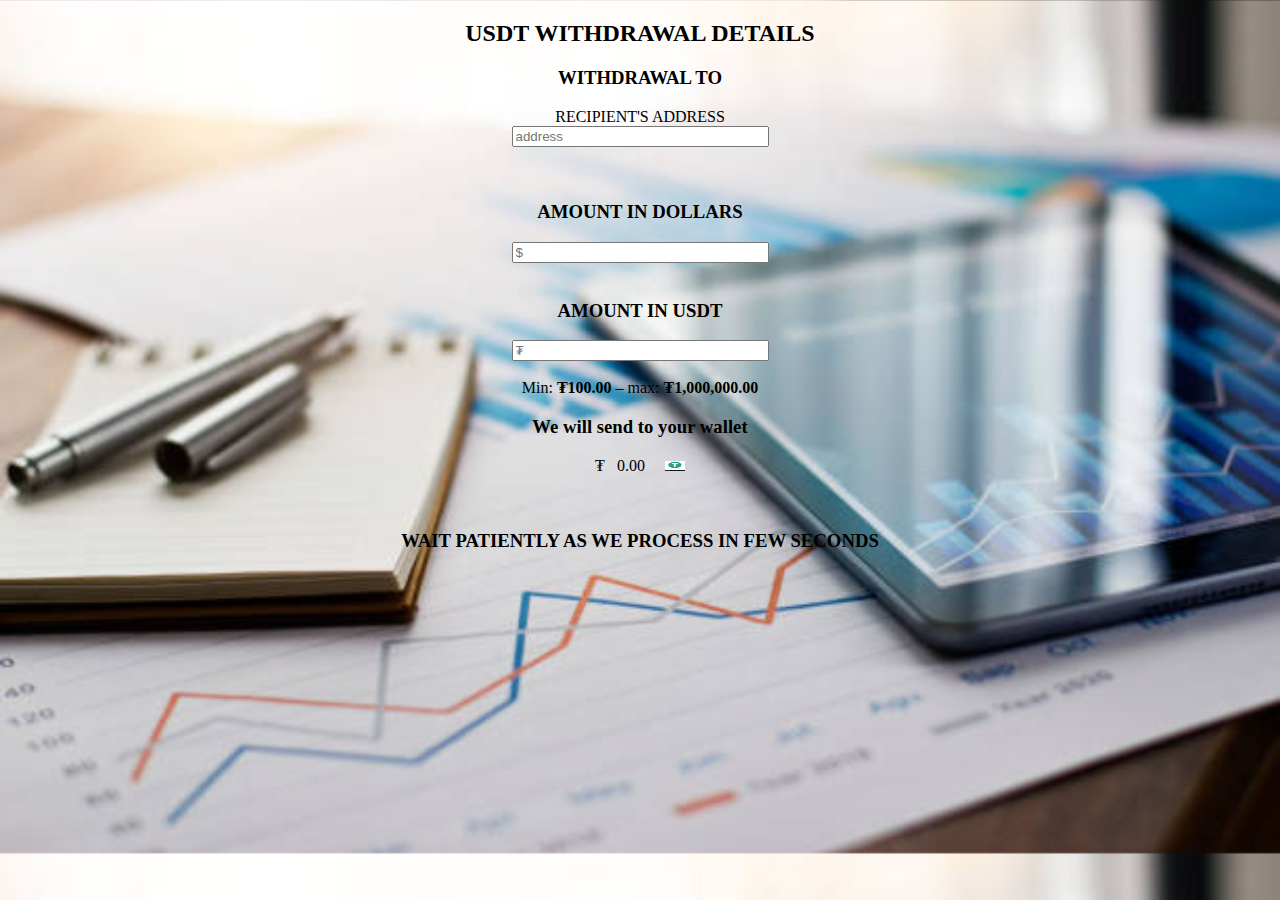
<file: withdrawal3.html>
<!DOCTYPE html>
<html lang="en">
<head>
    <meta charset="UTF-8">
    <meta http-equiv="X-UA-Compatible" content="IE=edge">
    <meta name="viewport" content="width=device-width, initial-scale=1.0">
    <title>usdt withdrawals</title>
<style>
.usdt{
    position: relative;
        text-align: center;
        background: url(./remedyfx.jpg);
    background-size: cover;


}

</style>



</head>
<body class="usdt">
    <div><header>
        <h2> USDT WITHDRAWAL DETAILS</h2>
       </header></div> 
      <div>
      <form>
      <div>
      <h3>WITHDRAWAL TO</h3>
        <div class="form-t01__fieldset js-client-bank-selector-block" data-auto-event-category="UXclick" data-auto-event-action="Block local bank notify click" data-auto-event-label="Select senders bank">
          <label class="form-t01__label">RECIPIENT'S ADDRESS</label>
          <br>
          
         <div>
<input type="text" maxlength="30" size="29" placeholder="address">

         </div>     
          

      </div>
      <br>
      
      <br>
      <div>
        <div>
          <label><span>
            <h3 class="heading _label">AMOUNT IN DOLLARS</h3></span></label> 
            <div>
       <input type="tel" maxlength="26" size="29" autocomplete="transaction-amount" placeholder="$">
      </div>
      </div>
      <br>
      <div>
        <label><span>
          <h3 class="heading _label">AMOUNT IN USDT</h3></span></label> 
          <div>
      <input type="tel" maxlength="26" size="29" autocomplete="transaction-amount" placeholder="₮">
      </div>
      </div>
      <br>
      <div >
        Min:
        <strong>
          ₮100.00
        </strong>
        –
        max:
        <strong>
        ₮1,000,000.00
        </strong></div>
      </div>
      <div><h3>
        We will send to your  wallet
      </h3> 
      <div>
      <div>₮ &nbsp;&nbsp;0.00 &nbsp;&nbsp;&nbsp; <img src="usdt trc.png" width="20" height="10"> </div>
      </div>
      </div>
      </div></form>
      <br>
      <br>
      <div> <h3> WAIT PATIENTLY AS WE PROCESS IN FEW SECONDS</h3></div>
      
      
      
      </div>
      
      
      
      
      
      
      
      </body>
      </html>
</file>
<file: main.css>
body {
    --color-primary: #009579;
    --color-primary-dark: #007f67;
    --color-secondary: #252c6a;
    --color-error: #cc3333;
    --color-success: #4bb544;
    --border-radius: 4px;

    margin: 0;
    height: 100vh;
    display: flex;
    align-items: center;
    justify-content: center;
    font-size: 18px;
    background: url(./remedyfx.jpg);
    background-size: cover;
}

.container {
    width: 400px;
    max-width: 400px;
    margin: 1rem;
    padding: 2rem;
    box-shadow: 0 0 40px rgba(0, 0, 0, 0.2);
    border-radius: var(--border-radius);
    background: #ffffff;
}

.container,
.form__input,
.form__button {
    font: 500 1rem 'Quicksand', sans-serif;
}

.form--hidden {
    display: none;
}

.form > *:first-child {
    margin-top: 0;
}

.form > *:last-child {
    margin-bottom: 0;
}

.form__title {
    margin-bottom: 2rem;
    text-align: center;
}

.form__message {
    text-align: center;
    margin-bottom: 1rem;
}

.form__message--success {
    color: var(--color-success);
}

.form__message--error {
    color: var(--color-error);
}

.form__input-group {
    margin-bottom: 1rem;
}

.form__input {
    display: block;
    width: 100%;
    padding: 0.75rem;
    box-sizing: border-box;
    border-radius: var(--border-radius);
    border: 1px solid #dddddd;
    outline: none;
    background: #eeeeee;
    transition: background 0.2s, border-color 0.2s;
}

.form__input:focus {
    border-color: var(--color-primary);
    background: #ffffff;
}

.form__input--error {
    color: var(--color-error);
    border-color: var(--color-error);
}

.form__input-error-message {
    margin-top: 0.5rem;
    font-size: 0.85rem;
    color: var(--color-error);
}

.form__button {
    width: 100%;
    padding: 1rem 2rem;
    font-weight: bold;
    font-size: 1.1rem;
    color: #ffffff;
    border: none;
    border-radius: var(--border-radius);
    outline: none;
    cursor: pointer;
    background: var(--color-primary);
}

.form__button:hover {
    background: var(--color-primary-dark);
}

.form__button:active {
    transform: scale(0.98);
}

.form__text {
    text-align: center;
}

.form__link {
    color: var(--color-secondary);
    text-decoration: none;
    cursor: pointer;
}

.form__link:hover {
    text-decoration: underline;
}
</file>
